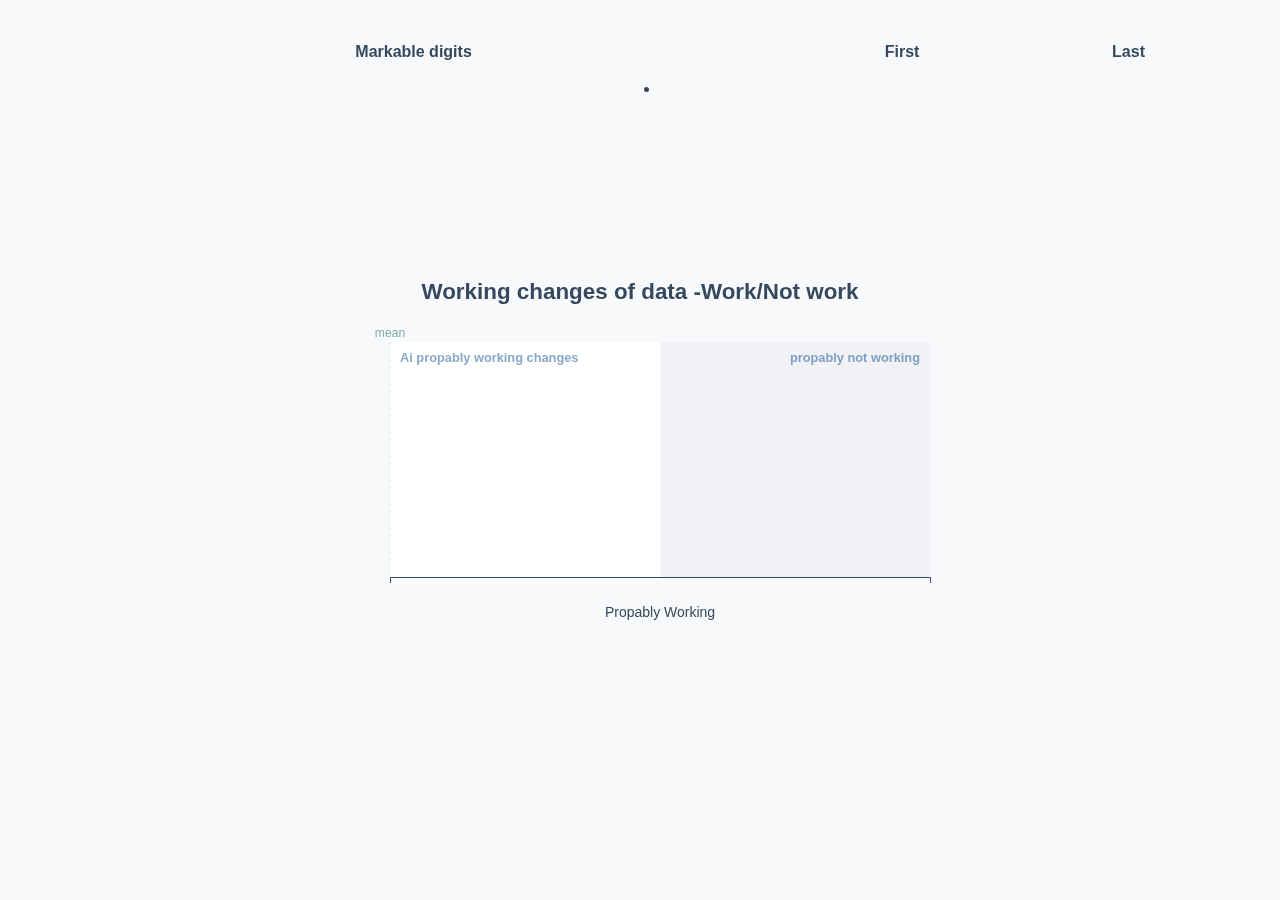
<file: static/results.html>
<html>
<title>
Results
</title>
<head>
<link rel="stylesheet" href="styles.css"></link>
</head>
<body>

 
<table style="width:100%">
<tr>
<th>Markable digits</th>
    <th>First</th> 
    <th>Last</th>
  </tr>
 
  
</table>
<ul>
  <li></li>
</ul>
<svg>
</svg>
 <h1 class="title">
            Working changes of data -Work/Not work
        </h1>

        <div id="wrapper" class="wrapper">

            <div id="tooltip" class="tooltip">
                <div class="tooltip-range" id="range">
                </div>
                <div class="tooltip-examples" id="examples">
                </div>
                <div class="tooltip-value">
                    ...of <span id="count"></span> tasks
                </div>
                <div class="tooltip-bar-value">
                    <b><span id="tooltip-bar-value"></span>%</b> binary array changes done by this tool
                </div>
                <div class="tooltip-bar">
                    <div class="tooltip-bar-item tooltip-bar-item-1" id="tooltip-bar-item-1">
                    </div>
                </div>
            </div>

        </div>

     
       
    </body>
   <script src="d3.v5.js"></script>
<script>
 
 //data = d3.csv("invoice_data_adjusted.csv", function(data) {
 //Load data from external tsv file
 //var lenght = data.lenght;
      //Add bars
 //console.log(data);
 //var svg = d3.select('svg')  
 //var p = d3.select("body")
 // .selectAll("p")
 // .data(data)
  /*  .text(function(d) { return d; });

 // Enter…
p.enter().append("p")
    .text(function(d) { return d; });

// Exit…
p.exit().remove();
});*/
  

async function drawBars() {

  // 1. Access data

  let dataset = await d3.csv("outbins1.csv")

  const summaryAccessor = d => d.Summary
  const actualHoursAccessor = d => +d.HoursActual
  const developerHoursAccessor = d => +d.DeveloperHoursActual

  // Only use the first estimate per task (with highest actual hours)
  let usedTasks = {}
  dataset = dataset.filter(d => {
    const hours = actualHoursAccessor(d)
    if (usedTasks[summaryAccessor(d)]) {
      const hasHigherValue = hours > usedTasks[summaryAccessor(d)]
      if (!hasHigherValue) return false
    }
    usedTasks[summaryAccessor(d)] = hours
    return actualHoursAccessor(d) > 10
  })

  const diffAccessor = d => +d.HoursEstimate - actualHoursAccessor(d)
  dataset = dataset.filter(d => (
    diffAccessor(d) >= -50
    && diffAccessor(d) <= 50
  ))
  const yAccessor = d => d.length

  // 2. Create chart dimensions

  const width = 600
  let dimensions = {
    width: width,
    height: width * 0.5,
    margin: {
      top: 35,
      right: 10,
      bottom: 50,
      left: 50,
    },
  }
  dimensions.boundedWidth = dimensions.width - dimensions.margin.left - dimensions.margin.right
  dimensions.boundedHeight = dimensions.height - dimensions.margin.top - dimensions.margin.bottom

  // 3. Draw canvas

  const wrapper = d3.select("#wrapper")
    .append("svg")
      .attr("width", dimensions.width)
      .attr("height", dimensions.height)

  const bounds = wrapper.append("g")
      .style("transform", `translate(${dimensions.margin.left}px, ${dimensions.margin.top}px)`)

  const background = bounds.append("g")

  // init static elements
  bounds.append("g")
      .attr("class", "bins")
  bounds.append("line")
      .attr("class", "mean")
  bounds.append("g")
      .attr("class", "x-axis")
      .style("transform", `translateY(${dimensions.boundedHeight}px)`)
    .append("text")
      .attr("class", "x-axis-label")

  // 4. Create scales

  const xScale = d3.scaleLinear()
    .domain(d3.extent(dataset, diffAccessor))
    .range([0, dimensions.boundedWidth])
    .nice()

  const binsGenerator = d3.histogram()
    .domain(xScale.domain())
    .value(diffAccessor)
    .thresholds(30)

  const bins = binsGenerator(dataset)

  const yScale = d3.scaleLinear()
    .domain([0, d3.max(bins, yAccessor)])
    .range([dimensions.boundedHeight, 0])
    .nice()

  // 5. Draw data

  const barPadding = 1.5

  let binGroups = bounds.select(".bins")
    .selectAll(".bin")
    .data(bins)

  binGroups.exit()
      .remove()

  const newBinGroups = binGroups.enter().append("g")
      .attr("class", "bin")

  newBinGroups.append("rect")

  // update binGroups to include new points
  binGroups = newBinGroups.merge(binGroups)

  const barRects = binGroups.select("rect")
      .attr("key", (d, i) => i)
      .attr("x", d => xScale(d.x0) + barPadding)
      .attr("y", d => yScale(yAccessor(d)))
      .attr("height", d => dimensions.boundedHeight - yScale(yAccessor(d)))
      .attr("width", d => d3.max([
        0,
        xScale(d.x1) - xScale(d.x0) - barPadding
      ]))

  const mean = d3.mean(dataset, diffAccessor)

  const meanLine = bounds.selectAll(".mean")
      .attr("x1", xScale(mean))
      .attr("x2", xScale(mean))
      .attr("y1", -20)
      .attr("y2", dimensions.boundedHeight)

  const meanLabel = bounds.append("text")
      .attr("class", "mean-label")
      .attr("x", xScale(mean))
      .attr("y", -25)
      .text("mean")

  // 6. Draw peripherals

  const xAxisGenerator = d3.axisBottom()
    .scale(xScale)

  const xAxis = bounds.select(".x-axis")
    .call(xAxisGenerator)

  const xAxisLabel = xAxis.select(".x-axis-label")
      .attr("x", dimensions.boundedWidth / 2)
      .attr("y", dimensions.margin.bottom - 10)
      .text("propably working")

  const backgroundLeft = background.append("rect")
      .attr("class", "background left-side-background")
      .attr("y", -20)
      .attr("width", dimensions.boundedWidth / 2)
      .attr("height", dimensions.boundedHeight + 20)

  const backgroundRight = background.append("rect")
      .attr("class", "background right-side-background")
      .attr("x", dimensions.boundedWidth / 2 + 1)
      .attr("y", -20)
      .attr("width", dimensions.boundedWidth / 2 - 1)
      .attr("height", dimensions.boundedHeight + 20)

  const leftSideLabel = background.append("text")
      .attr("class", "label left-side-label")
      .attr("x", 10)
      .attr("y", 0)
      .text("Ai propably working changes")

  const rightSideLabel = background.append("text")
      .attr("class", "label right-side-label")
      .attr("x", dimensions.boundedWidth - 10)
      .attr("y", 0)
      .text("propably not working")

  // 7. Set up interactions

  const barRectsListeners = bounds.selectAll(".listeners")
    .data(bins)
    .enter().append("rect")
      .attr("class", "listeners")
      .attr("x", d => xScale(d.x0))
      .attr("y", -dimensions.margin.top)
      .attr("height", dimensions.boundedHeight + dimensions.margin.top)
      .attr("width", d => d3.max([
        0,
        xScale(d.x1) - xScale(d.x0)
      ]))
      .on("mouseenter", onMouseEnter)
      .on("mouseleave", onMouseLeave)

  const tooltip = d3.select("#tooltip")
  function onMouseEnter(datum, index) {
    tooltip.select("#range")
        .text([
            datum.x0 < 0 ? `Under estimated working` : `Over-estimated working`,
          Math.abs(datum.x0),
          "to",
          Math.abs(datum.x1),
          "hours",
        ].join(" "))
    tooltip.select("#examples")
        .html(
          datum
            .slice(0, 3)
            .map(summaryAccessor)
            .join("<br />")
          )

    tooltip.select("#count")
      .text(Math.max(0, yAccessor(datum) - 2))

    const percentDeveloperHoursValues = datum.map(d => (
      (developerHoursAccessor(d) / actualHoursAccessor(d)) || 0
    ))
    const percentDeveloperHours = d3.mean(percentDeveloperHoursValues)
    const formatHours = d => d3.format(",.2f")(Math.abs(d))
    tooltip.select("#tooltip-bar-value")
      .text(formatHours(percentDeveloperHours))
    tooltip.select("#tooltip-bar-item-1")
      .style("width", `${percentDeveloperHours * 100}%`)

    const x = xScale(datum.x0)
      + (xScale(datum.x1) - xScale(datum.x0)) / 2
      + dimensions.margin.left
    const y = yScale(yAccessor(datum))
      + dimensions.margin.top

    tooltip.style("transform", `translate(`
      + `calc( -50% + ${x}px),`
      + `calc(-100% + ${y}px)`
      + `)`)

    tooltip.style("opacity", 1)

    const hoveredBar = binGroups.select(`rect[key='${index}']`)
    hoveredBar.classed("hovered", true)
  }

  function onMouseLeave() {
    tooltip.style("opacity", 0)
    barRects.classed("hovered", false)
  }
}
drawBars()

</script>
  

   

</body>

</html>
</file>
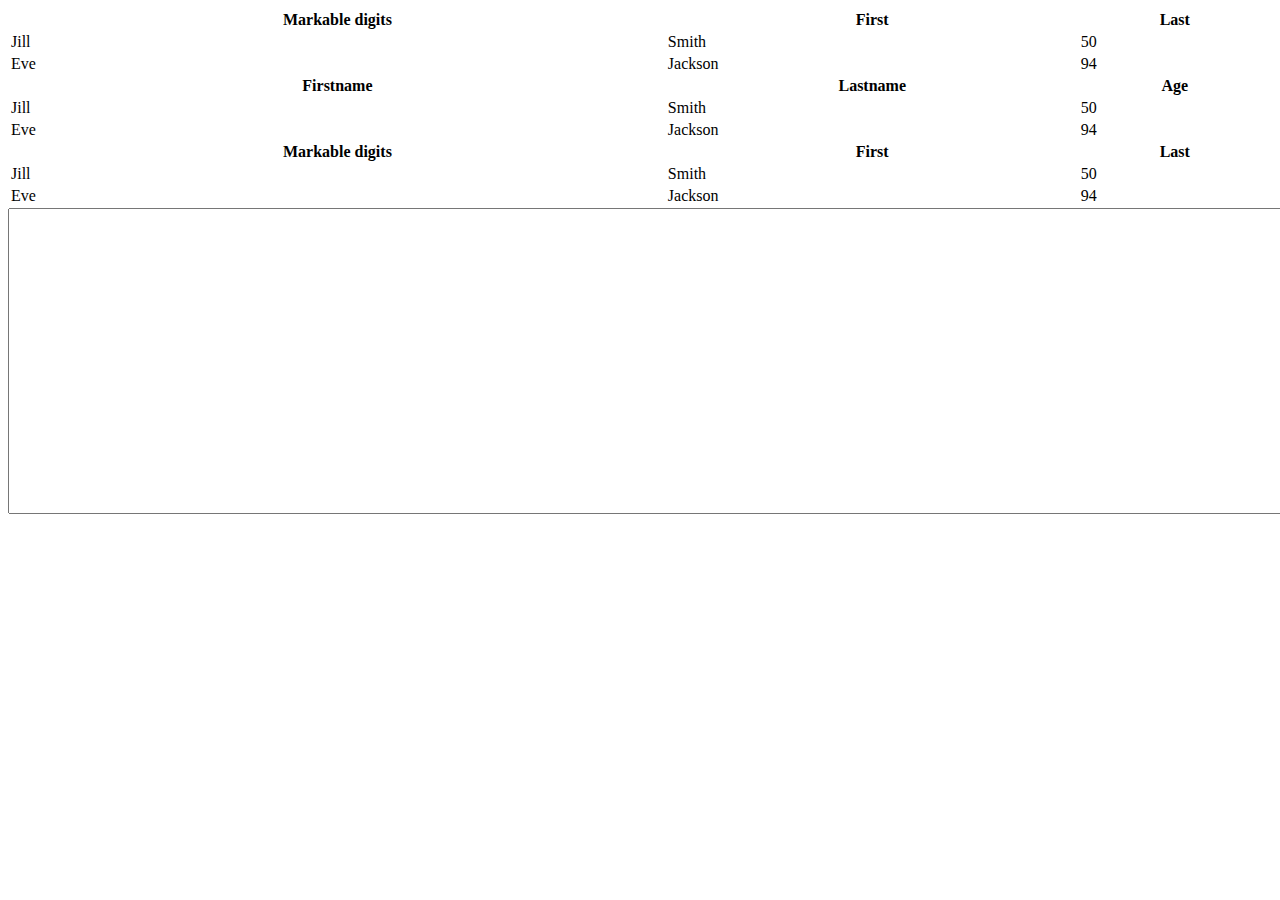
<file: Templates/results.html>
<html>
<title>
Results
</title>
<head>
</head>
<body>
<table style="width:100%">
<tr>
<th>Markable digits</th>
    <th>First</th> 
    <th>Last</th>
  </tr>
  <tr>
    <td>Jill</td>
    <td>Smith</td> 
    <td>50</td>
  </tr>
  <tr>
    <td>Eve</td>
    <td>Jackson</td> 
    <td>94</td>
  </tr>
  <th>Firstname</th>
    <th>Lastname</th> 
    <th>Age</th>
  </tr>
  <tr>
    <td>Jill</td>
    <td>Smith</td> 
    <td>50</td>
  </tr>
  <tr>
    <td>Eve</td>
    <td>Jackson</td> 
    <td>94</td>
  </tr>
  <th>Markable digits</th>
    <th>First</th> 
    <th>Last</th>
  </tr>
  <tr>
    <td>Jill</td>
    <td>Smith</td> 
    <td>50</td>
  </tr>
  <tr>
    <td>Eve</td>
    <td>Jackson</td> 
    <td>94</td>
  </tr>
</table>
<textarea type="multiline" rows="20" cols="190">
	
</textarea>

	
</body>
</html>
</file>
<file: static/styles.css>
body {
    display: flex;
    flex-direction: column;
    align-items: center;
    justify-content: center;
    padding: 2em 2em 0;
    color: #34495e;
    background: #f8f9fa;
    font-family: sans-serif;
}

.title {
    font-size: 1.4em;
    font-weight: 800;
    max-width: 20em;
    text-align: center;
    margin-bottom: 1em;
}

.wrapper {
    position: relative;
}

.bin {
    fill: #686de0;
    transition: all 0.2s ease-out;
}

.hovered {
    fill: #22a6b3;
}

.bin text {
    text-anchor: middle;
    fill: darkgrey;
    font-size: 12px;
    font-family: sans-serif;
}

.mean {
    stroke: #c7ecee;
    stroke-dasharray: 2px 4px;
}

.mean-label {
    fill: #7dacaf;
    text-anchor: middle;
    font-size: 0.76em;
}

.x-axis-label {
    fill: #34495e;
    font-size: 1.4em;
    text-transform: capitalize;
}

.left-side-background {
    fill: #fff;
}

.right-side-background {
    fill: #f1f2f6;
}

.label {
    fill: #34495e;
    font-size: 0.8em;
    font-weight: 600;
    opacity: 0.8;
    mix-blend-mode: hard-light;
}

.right-side-label {
    text-anchor: end;
}

.tooltip {
    opacity: 0;
    position: absolute;
    top: -12px;
    left: 0;
    padding: 0.6em 1em;
    background: #fff;
    /* text-align: center; */
    /* border: 1px solid #ddd; */
    box-shadow: 0 6px 8px rgba(52, 73, 94, .2), 0 1px 1px rgba(52, 73, 94, 0.1);
    z-index: 10;
    transition: all 0.2s ease-out;
    pointer-events: none;
}

.tooltip:before {
    content: '';
    position: absolute;
    bottom: 0;
    left: 50%;
    width: 12px;
    height: 12px;
    background: white;
    border: 1px solid #ddd;
    border-top-color: transparent;
    border-left-color: transparent;
    transform: translate(-50%, 50%) rotate(45deg);
    transform-origin: center center;
    z-index: 10;
}

.tooltip-range {
    margin-bottom: 0.2em;
    font-weight: 600;
}

.tooltip-examples {
    margin-top: 0.6em;
    margin-bottom: 0.2em;
    max-width: 25em;
    font-size: 0.7em;
    line-height: 1.3;
    font-weight: 300;
    opacity: 0.6;
    overflow: hidden;
    text-overflow: ellipsis;
    white-space: nowrap;
}

.tooltip-value {
    margin-bottom: 0.2em;
    font-size: 0.7em;
    line-height: 1.3;
    font-weight: 550;
}

.tooltip-bar-value {
    font-size: 0.7em;
    margin-top: 1em;
    margin-bottom: 0.3em;
}

.tooltip-bar {
    margin-bottom: 0.5em;
    position: relative;
    width: 100%;
    height: 0.6em;
    background: #eaeaea;
}

.tooltip-bar-item {
    background: #30336b;
    height: 100%;
}

.note {
    color: #95afc0;
    margin-top: 3em;
    font-style: italic;
    font-size: 0.7em;
}

.note a {
    color: inherit;
}

.listeners {
    fill: transparent;
}
</file>
